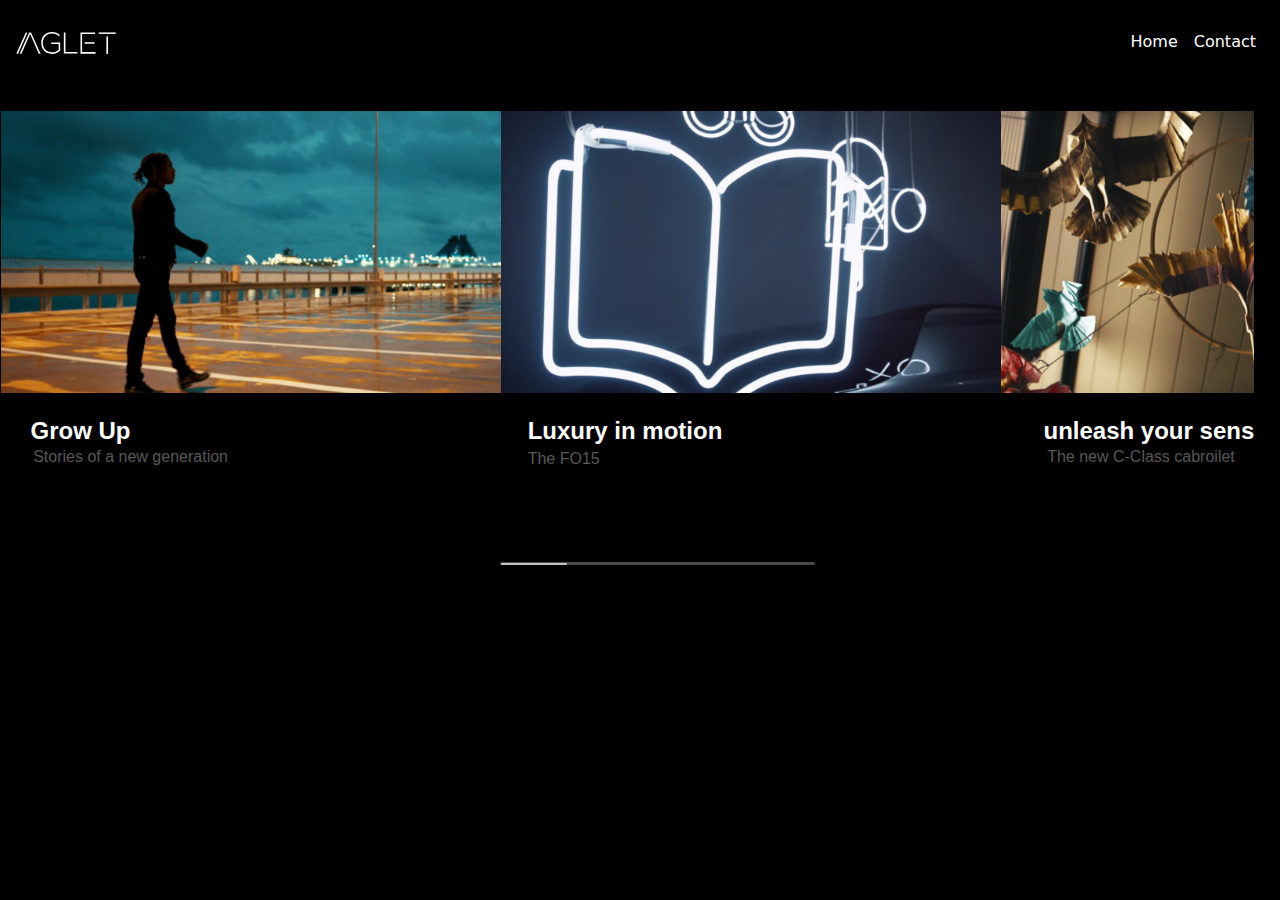
<file: index.html>
<!doctype html>
<html lang="en">

<head>
  <meta charset="utf-8">
  <title>Home</title>


  <base href="./">

  <meta name="viewport" content="width=device-width, initial-scale=1">  
  <link rel="stylesheet" href="https://stackpath.bootstrapcdn.com/bootstrap/4.5.2/css/bootstrap.min.css">
  <link rel="stylesheet" href="https://maxcdn.bootstrapcdn.com/font-awesome/4.7.0/css/font-awesome.min.css">
  <script src="https://code.jquery.com/jquery-3.5.1.min.js"></script>
  <script src="https://cdn.jsdelivr.net/npm/popper.js@1.16.1/dist/umd/popper.min.js"></script>
<script src="https://stackpath.bootstrapcdn.com/bootstrap/4.5.2/js/bootstrap.min.js"></script>



<link rel="stylesheet" href="css/bootstrap.min.css">
<link rel="stylesheet" href="css/styles.css">
<script src="js/jquery-3.5.1.slim.min.js"></script>
<script src="js/bootstrap.min.js"></script>
<script src="js/jquery.horizontal.scroll.js"></script>
<script src="js/main.js"></script>


  

</head>

<body>
  
<div class="navigation">
  <nav class="navbar navbar-expand-md bg-dark navbar-dark">
    <a class="navbar-brand" href="index.html"><img src="pictures/logo/aglet_logo.svg" alt="Logo" style="width:100px; height:60px"></a>
    <button type="button" class="navbar-toggler" data-toggle="collapse" data-target="#navbarCollapse">
        <span class="navbar-toggler-icon"></span>
    </button>

    <div class="collapse navbar-collapse justify-content-between" id="navbarCollapse">
        <div class="navbar-nav">   
        </div>
        <div class="navbar-nav">
            <a class="nav-item nav-link" id="home" href="index.html" >Home</a>
            <a  class="nav-item nav-link" id="contact" href="contact.html">Contact</a>
      </div>
    </div>
  </nav>
  
</div>

       <div id="horiz_container_outer">
        <div id="horiz_container_inner">
          <div id="horiz_container">
                 <div class="item">
                   <video id="video1" width="500" height="330" poster="pictures/slider/download.jpg" muted preload="none" loop draggable="false">
                     <source src="videos/download.mp4" type='video/mp4' />
                     </video>
                     <div class="video_content" id="content1">
                       <h4 class="heading">Grow Up</h2>
                       <h6 class="sub_heading" id="sub_heading1">Stories of a new generation</h6>
                     </div>
                 </div>
                 <div class="item">
                    <video id="video2" width="500" height="330" poster="pictures/slider/download-1.jpg" controls loop preload="none" muted="muted"  draggable="false" >
                     <source src="videos/download-1.mp4" type='video/mp4' />
                    </video>
                     <div class="video_content" id="content2">
                      <h4 class="heading">Luxury in motion</h2>
                      <h6 class="sub_heading" id="sub_heading2" >The FO15</h6>
                    </div>
                   </div>
                  <div class="item">
                     <video id="video3" width="500" height="330" poster="pictures/slider/download-2.jpg" muted preload="none" loop draggable="false" >
                       <source src="videos/download-2.mp4" type='video/mp4' />
                     </video>
                     <div class="video_content" id="content3">
                      <h4 class="heading">unleash your senses</h2>
                      <h6 class="sub_heading" id="sub_heading3">The new C-Class cabroilet</h6>
                    </div>
                   </div>
                   <div class="item">
                     <video id="video4" width="500" height="330" poster="pictures/slider/download-3.jpg" muted preload="none" loop draggable="false" >
                       <source src="videos/download-3.mp4" type='video/mp4' />
                     </video>
                     <div class="video_content" id="content4">
                      <h4 class="heading">Easy Drive</h2>
                      <h6 class="sub_heading" id="sub_heading4">Mercedes AMG GT C Roadster</h6>
                    </div>
                   </div>
                   <div class="item">
                    <video id="video5" width="500" height="330" poster="pictures/slider/download-4.jpg" muted preload="none" loop draggable="false" >
                       <source src="videos/download-4.mp4" type='video/mp4' />
                     </video>
                     <div class="video_content" id="content5">
                      <h4 class="heading">Jes! All veggie</h2>
                      <h6 class="sub_heading" id="sub_heading5">Our first ever sweets campaign</h6>
                    </div>
                   </div>
                   <div class="item">
                     <video id="video6" width="500" height="330" poster="pictures/slider/download-5.jpg" muted preload="none" loop draggable="false" >
                       <source src="videos/download-5.mp4" type='video/mp4' />
                     </video>
                     <div class="video_content">
                      <h4 class="heading"></h2>
                      <h6 class="sub_heading"></h6>
                    </div>
                   </div>
    
                   <div class="item">
                      <video id="video7" width="500" height="330" poster="pictures/slider/download-6.jpg" muted preload="none" loop draggable="false" >
                         <source src="videos/download-6.mp4" type='video/mp4' />
                     </video>
                     <div class="video_content">
                      <h4 class="heading"></h2>
                      <h6 class="sub_heading"></h6>
                    </div>
                   </div>

                   <div class="item">
                    <video id="video8" width="500" height="330" poster="pictures/slider/download-7.jpg" muted preload="none" loop draggable="false" >
                       <source src="videos/download-7.mp4" type='video/mp4' />
                     </video>
                     <div class="video_content">
                      <h4 class="heading"></h2>
                      <h6 class="sub_heading"></h6>
                    </div>
                   </div>

                   <div class="item">
                  <video id="video9"  width="500" height="330" poster="pictures/slider/download-8.jpg" muted preload="none" loop draggable="false" >
                     <source src="videos/download-8.mp4" type='video/mp4' />
                     </video>
                     <div class="video_content">
                      <h4 class="heading"></h2>
                      <h6 class="sub_heading"></h6>
                    </div>
                   </div>

                   <div class="item">
                    <video id="video10"  width="500" height="330" poster="pictures/slider/download-9.jpg" muted preload="none" loop draggable="false" >
                       <source src="videos/download-9.mp4" type='video/mp4' />
                     </video>
                     <div class="video_content">
                      <h4 class="heading"></h2>
                      <h6 class="sub_heading"></h6>
                    </div>
                   </div>
                   <div class="item">
                     <video class="video11" width="500" height="330" poster="pictures/slider/download-10.jpg" muted preload="none" loop draggable="false">
                        <source src="videos/download-10.mp4" type='video/mp4' />
                     </video>
                     <div class="video_content" id="content11">
                      <h4 class="heading">Flip the switch</h2>
                      <h6 class="sub_heading" id="sub_heading11">Electric Intelligence by Mercedes</h6>
                    </div>
                   </div>
                     <div class="item">
                     <video class="video12"  width="500" height="330" poster="pictures/slider/download-11.jpg" loop preload="none" muted="muted" draggable="false" >
                         <source src="videos/download-11.mp4" type='video/mp4' />
                     </video>
                     <div class="video_content" id="content12">
                      <h4 class="heading">Stronger than time</h2>
                      <h6 class="sub_heading" id="sub_heading12">The new G-class</h6>
                    </div>
                   </div>
            
               </div>
           </div>


           <div id="scrollbar">
            <a id="left_scroll" class="mouseover_left" href="#"></a>
            <div id="track">
                 <div id="dragBar"></div>
            </div>
            <a id="right_scroll" class="mouseover_right" href="#"></a>
          
          
          </div>

      </div>			
      
      <script type="text/javascript">
		
        $(document).ready(function(){
          $('#horiz_container_outer').horizontalScroll();
        
        });
      
      </script>
      


      
  </body>
</file>
<file: css/styles.css>
body /*format page background color and layout*/
{
	background-color:black !important;
	overflow-y:hidden;
	overflow-x: hidden; 
}


.navbar /*format Navigatin background color and layout*/
{
  background-color: black !important;
}

/*format page links color*/
.navbar-dark .navbar-nav .nav-link
{
	color: white;
}



/******** on hover unerline navigation links  *****************/
.nav-link:after {    
  background: none repeat scroll 0 0 transparent;
  bottom: 0;
  content: "";
  display: block;
  height: 2px;
  left: 0%;
  position: relative;
  background: #fff;
  transition: width 0.3s ease 0s, right 0.3s ease 0s;
  width: 0;
}
.nav-link:hover:after { 
  width: 100%; 
   
}

/*Navigation baer alignment*/

.navigation
{
margin: 0px;
}

/***************Start Formatting Slider content and wording*****/
h4
{
	color: white;
}


p{
	color: #fff;
}


.heading
{
font-family: sans-serif, "Helvetica Neue", "Lucida Grande", Arial;
font-weight: bolder;
margin-left: 10%;
}


.sub_heading
{
 
font-family: sans-serif, "Helvetica Neue", "Lucida Grande", Arial;
margin-top: 12%;
color: #585858;
}

#sub_heading1
{
  margin-top: 30px;
  margin-left: -33%;
}
#sub_heading2
{
  margin-left: -73%
}

#sub_heading3
{
  margin-left: -55%;
  margin-top: 30px;
}

#sub_heading4
{
  margin-left: -35%;
  margin-top: 30px;
}

#sub_heading5
{
  margin-left: -43%;
  margin-top: 30px;
}



#sub_heading11
{
  margin-left: -41%;
  margin-top: 30px;
}
#sub_heading12
{
  margin-left: -63%;
  margin-top: 30px;
}

/***************End Formatting Slider and wording content *****/


/***Start Formatting contact us Page contetnt***/
#about-me
{
	width: 180px;
	margin-top: 0px;
	margin-left: 50px;
}
#hello
   {
   width: 100%;
   height: auto;
   }

#hello-text
{
font-size: 188px;
font-family: sans-serif, "Helvetica Neue", "Lucida Grande", Arial;
font-weight: bolder;
color: #202020;
z-index: 5;
  
}

#hello-row
{
	position: absolute;
	top: 20%;
  left: 19%;
  z-index: 10;
	
}

i{
	margin-left: 15px;
}

#social-media
{
  margin-left: 50px;
  color: #fff;
}

/***End Formatting contact us Page content***/


.video_content
{
  position: absolute;
  top: 60%;
}


video
{
  margin-right: 0px;
  cursor: pointer;
}



/**************************************************
*
*	Container setup for slider
*
**************************************************/

#horiz_container_outer
{
	width:98%;
	overflow-x:hidden;
	overflow-y:hidden;
	position:relative;
	height:560px;
	margin:0px;
	
	
}

#horiz_container
{
	width:6000px;
	margin:1px;
	padding:0px;
	height:550px;
}

#horiz_container div
{
	margin:0px; padding:0px;
	float:left;
}

#horiz_container_inner
{
	
	margin-left:0px;
	margin-right: 0px
}

#horiz_container div
{
	list-style:none;
	display: inline-flex;
	margin-left: 0px;
}


#horiz_container div
{
	padding-right:0px;
}






/**************************************************
*
*	Scrolling formating on home page slider
*
**************************************************/

#scrollbar /* scrollbar formatting on slider**/
{ 
    position:relative; 
    width:815px; height:12px;
    display:block;
    font-size:1px;
    top:85%;
    margin:0px auto;
}

#track /* scrollbar track formatting on slider**/
{ 
    position:absolute; left:280px; top:0;
    width:315px;
    background: #4a4a4a;
    -webkit-border-radius: 15px;
	-moz-border-radius: 15px;
	border-radius: 15px;
	height: 3px;
}

/* scrollbar dragbar formatting on slider**/
#dragBar 
{
    position:absolute; left:0px; top:0px;
    width:7px; height:2px; /*dragbar size*/
    cursor: pointer;
    -webkit-border-radius: 10px;
	-moz-border-radius: 10px;
  border-radius: 10px;
background-image: -webkit-gradient(
    linear,
    left bottom,
    left top,
    color-stop(0.39, rgb(192,192,192)),
    color-stop(0.7, rgb(192,192,192))

    

);
background-image: -moz-linear-gradient(
    center bottom,
    rgb(192,192,192) 39%,
    rgb(192,192,192) 70%
);

}  
  


@media only screen and (min-device-width : 320px) and (max-device-width : 480px) /*****mobile devices portrait***/
{


  body
   {
overflow-y: auto;
overflow-x: auto;

  }
  
  #hello-text /*Hello text format on contact page*/
  {
    margin-top: 120px;
    margin-left: 0px;
    font-size: 100px
  }

  #about-me /*About me text format on contact page*/
  {
    margin-top: 0px;
    font-size: 14px;
  }

  #hello
  {
    height: 400px;
  }

  #hello-row /*Hello text row format on contact page*/
{
	position: relative;
	top: 0%;
  left: 19%;
  z-index: 10;
	
}

/*Picture formatting on contact page*/
  #picture-container
  {
    height: 42%;
    position: relative;;
    margin-top: -200px;
    }

    /*Description text format on pictures on home page*/
  #content1,#content2,#content3, #content4, #content5, #content11, #content12
{
  height: 40px;
  z-index: 5;
  width: 220px;
  position: relative;
  top:-40%;
  left:1%;
}


/***Start Formatting Home Page content***/
  .heading
  {
    position: relative;
    top: -100%;
    left: 23%;
    font-family: sans-serif, "Helvetica Neue", "Lucida Grande", Arial;
    font-size: 12px;
    
  }

  .sub_heading
  {
    
  font-family: sans-serif, "Helvetica Neue", "Lucida Grande", Arial;
   font-size: 10px;
   color: #fff;
  }
 
  #sub_heading1
  {
    margin-top: -20px;
    position: relative;
    left: 15%;
  }

  #sub_heading2
  {
    margin-top: -20px;
    position: relative;
    left: 60%;
  }

  #sub_heading3,#sub_heading4,#sub_heading5,#sub_heading11
  {
    margin-top: -20px;
    position: relative;
    left: 10%;

  }

  #sub_heading12
  {
    margin-top: -20px;
    position: relative;
    left: 40%;

  }



  
/*Aligning link text on home page*/
  .nav-item
{
  margin-left: 0px;
}
  



#horiz_container_outer
{
	
  margin-left: 0px;

  overflow: scroll;
	
}

#horiz_container
{
	width: max-content;
  flex-direction: column;
  margin-left:0px ;
  
}

.item
{

  width:100%;
  height: 210px;
  flex-direction: column;
  margin-top: 0px;
  margin-left: -70px;
}

video
{
  margin-top: 0px;
  height: 200px;
  width: 345px;
  margin-left: 0px;
}


#horiz_container_inner
{
	
	margin-left:0px;
	
}

#scrollbar
{
  visibility: hidden;
}

#track
{
  visibility: hidden;
}

#dragBar
{
  visibility: hidden;
}



/******************************Break***************************************/


  
}


@media only screen and (min-device-width : 481px) and (max-device-width : 768px) /*****mobile devices landscape***/
{
  body
   {
overflow-y: auto;
overflow-x: auto;

  }
  #about-me
  {
    margin-top: 185px;
    font-size: 12px;
  }

  #hello-text
  {
    font-size: 100px;
    margin-top: 120px;

  }

  #horiz_container_outer
  {
    width: 160%;
    overflow: scroll;
    
  }


#horiz_container
{

  overflow: scroll;
}

#horiz_container_inner
{
  overflow: scroll;
}


#hello-row
{
	position: relative;
	top: 0%;
  left: 19%;
  z-index: 10;
	
}

  #picture-container
  {
    height: 42%;
    position: relative;;
    margin-top: -200px;
    }


    #text-container
    {
      position: relative;
      margin-top: -150px;
    }

    #about-me
    {
      position: relative;
      margin-top: 0px;
    }


    /******************************Break***************************************/

}


@media only screen and (min-device-width : 769px) and (max-device-width : 1024px) /*****Tablets****/
{
  #hello-text
  {
    margin-top: 0px;
    margin-left: 118px;
    font-size: 100px;
  }

  #about-me
  {
    margin-top: 240px;
    font-size: 12px;
  }

  #hello
  {
    height: 400px;
  }

  #picture-container
  {
    height: 42%;
  }

/******************************Break***************************************/

}



@media only screen  and (min-width : 1224px) /***laptop and desktop**/
{ 
    #hello-text
    {
      margin-top: 0px;
      margin-left: -10px;
      font-size: 188px;
    }


    #about-me
    {
      margin-top: 280px;
      font-size: 14px;
      width: 40%;
    }

/******************************Break***************************************/

  }
</file>
